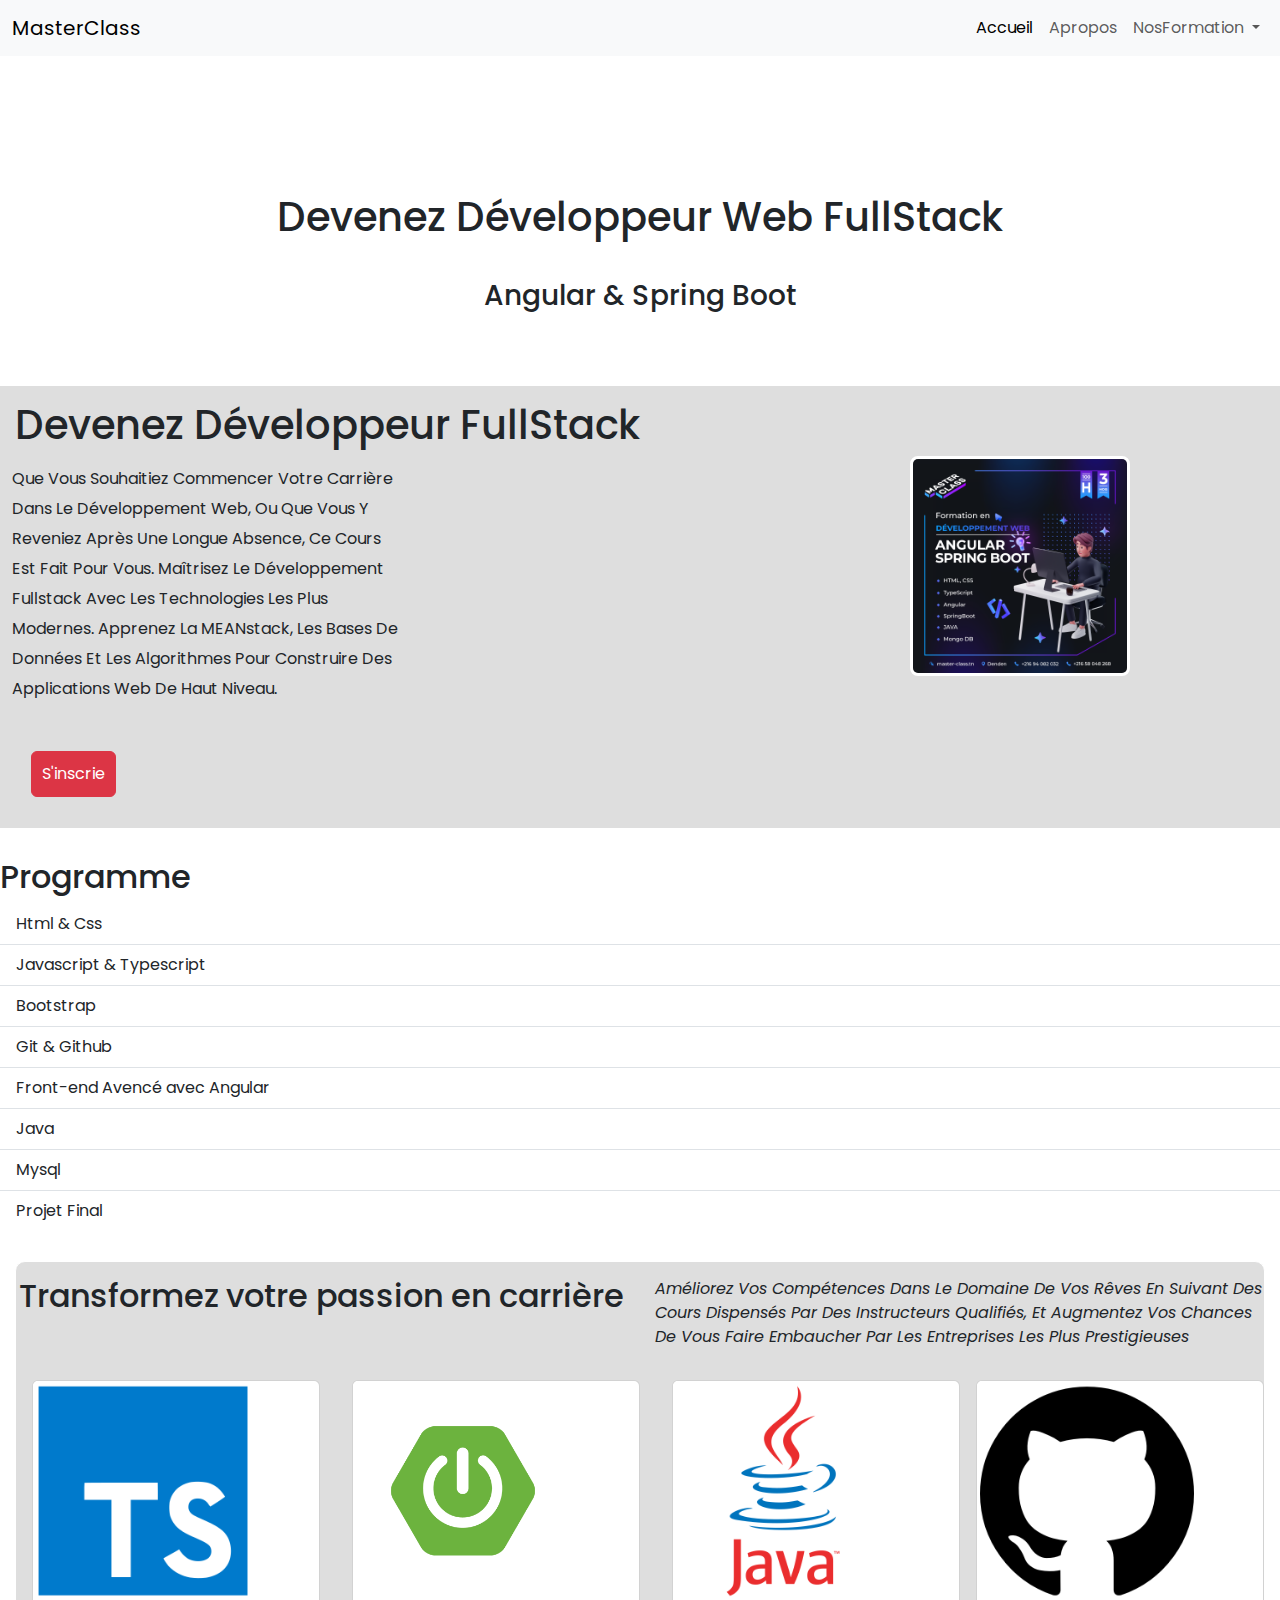
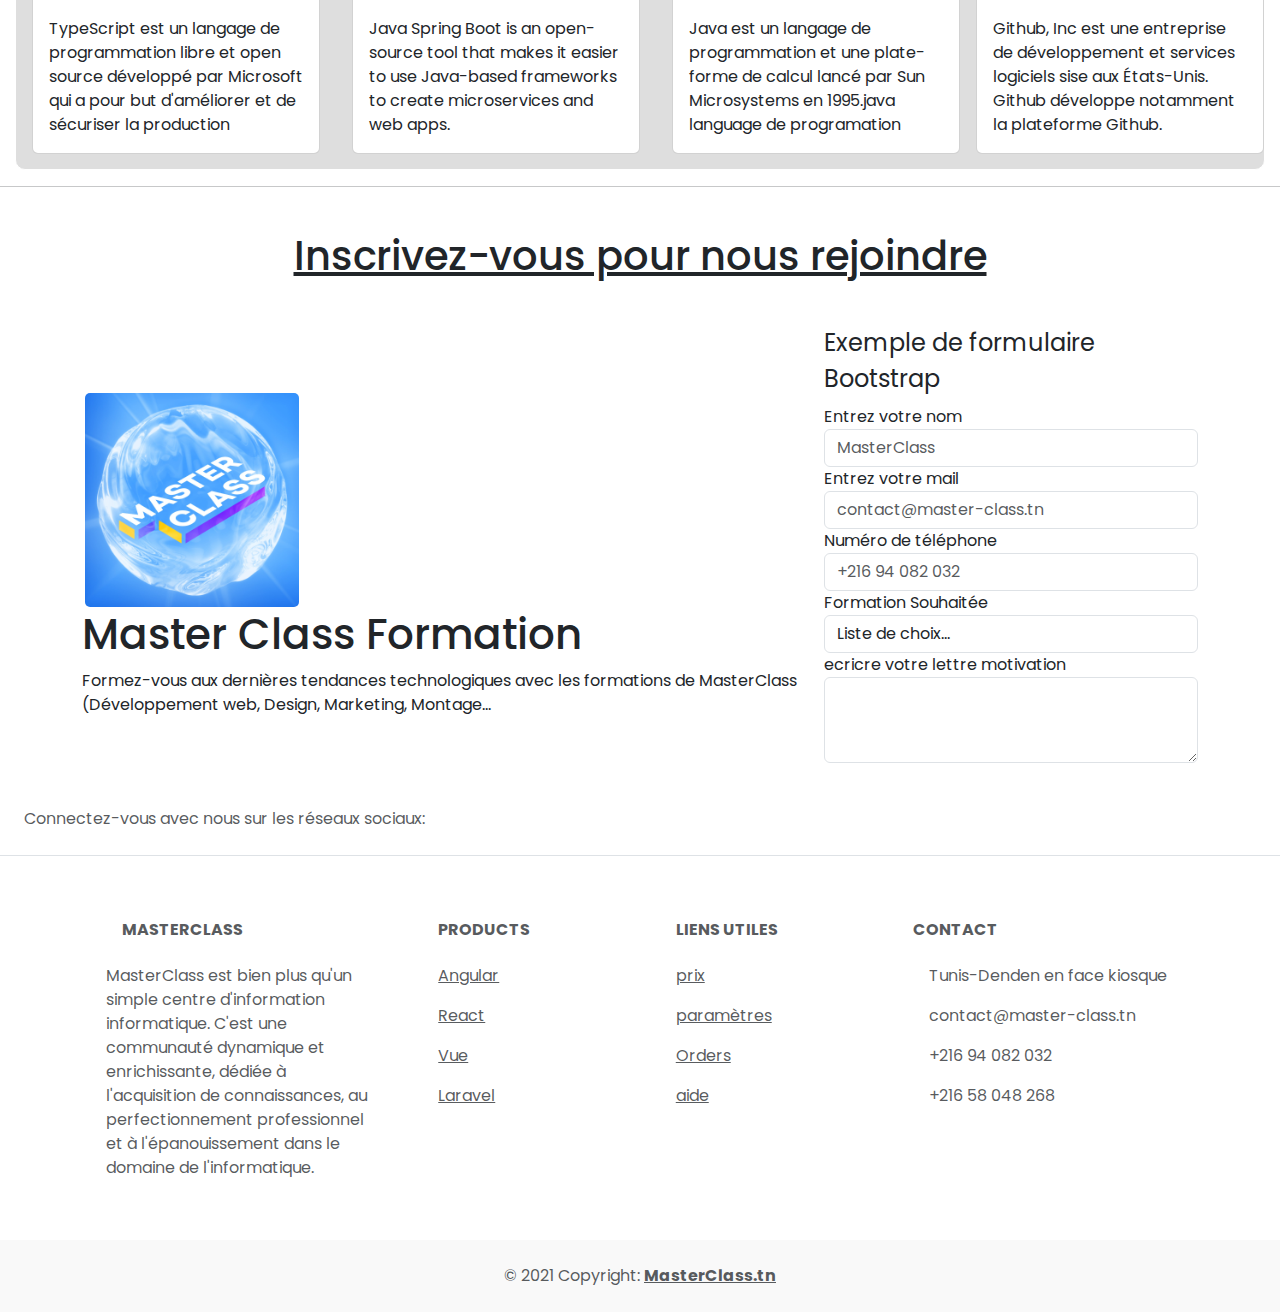
<file: autres/pages/Angular&SpringBoot.html>
<!DOCTYPE html>
<html lang="en">

<head>
    <meta charset="UTF-8">
    <meta name="viewport" content="width=device-width, initial-scale=1.0">
    <title>Angular&SpringBoot</title>
    <link rel="stylesheet" href="/css/bootstrap.min.css">
    <link rel="stylesheet" href="/css/style.css">
    <link rel="icon" href="/autres/images/masterClassLogo.jpg">
    <script src="/js/bootstrap.bundle.min.js"></script>
</head>

<body>
    <nav class="navbar navbar-expand-lg bg-body-tertiary">
        <div class="container-fluid">
            <a class="navbar-brand" href="#">MasterClass</a>
            <button class="navbar-toggler" type="button" data-bs-toggle="collapse" data-bs-target="#navbarNavDropdown"
                aria-controls="navbarNavDropdown" aria-expanded="false" aria-label="Toggle navigation">
                <span class="navbar-toggler-icon"></span>
            </button>
            <div class="collapse navbar-collapse" id="navbarNavDropdown">
                <ul class="navbar-nav ms-auto mb-2 mb-lg-0">
                    <li class="nav-item">
                        <a class="nav-link active" aria-current="page" href="/index.html">Accueil</a>
                    </li>
                    <li class="nav-item">
                        <a class="nav-link" href="/autres/pages/Apropos.html">Apropos</a>
                    </li>
                    <li class="nav-item dropdown">
                        <a class="nav-link dropdown-toggle" href="#" role="button" data-bs-toggle="dropdown"
                            aria-expanded="false">
                            NosFormation
                        </a>
                        <ul class="dropdown-menu">
                            <li><a class="dropdown-item" href="/autres/pages/Angular&SpringBoot.html">Développement
                                    web</a></li>
                            <li><a class="dropdown-item" href="/autres/pages/DesignGraphique.html">Design Graphiques</a></li>
                            <li><a class="dropdown-item" href="#">Montage vidéo</a></li>
                            <li><a class="dropdown-item" href="#">Photographie</a></li>
                        </ul>
                    </li>
                    <!-- <li class="nav-item">
                        <a class="nav-link" href="#contact">Contact</a>
                    </li> -->

                </ul>
            </div>
        </div>
    </nav>
    <div class="wrap">
        <div class="contain">
            <h1 class="titre1">
                Devenez Développeur Web FullStack
            </h1>
            <h3 class="titre2">
                Angular & Spring Boot
            </h3>
        </div>
    </div>
    <div class="wrap2">
        <div class="container11">
            <div id="titreAN">
                <h3>
                    Devenez Développeur FullStack
                </h3>
            </div>
            <div id="description">
                <p>
                    Que vous souhaitiez commencer votre carrière dans le développement web, ou que vous y reveniez après
                    une longue absence, ce cours est fait pour vous. Maîtrisez le développement Fullstack avec les
                    technologies les plus modernes. Apprenez la MEANstack, les bases de données et les algorithmes pour
                    construire des applications web de haut niveau.
                </p>

            </div>
            <div class="imgang">
                <img src="/autres/images/angular&spring.png" alt="">
            </div>
            <div class="btn">
                <button type="button" class="btn btn-danger">S'inscrie</button>
            </div>

        </div>
    </div>
    <div class="liste" style="margin-bottom: 30px;">
        <ul class="list-group list-group-flush">
            <h2>Programme</h2>
            <li class="list-group-item">Html & Css</li>
            <li class="list-group-item">Javascript & Typescript</li>
            <li class="list-group-item">Bootstrap</li>
            <li class="list-group-item">Git & Github</li>
            <li class="list-group-item">Front-end Avencé avec Angular</li>
            <li class="list-group-item">Java</li>
            <li class="list-group-item">Mysql</li>
            <li class="list-group-item">Projet Final</li>
        </ul>
    </div>
    <div class="wrapper-div">
        <div class="row">
            <div id="col1" class="col">
                <h2>
                    Transformez votre passion en carrière
                </h2>
            </div>
            <div id="col2" class="col" style="width: 180px;">
                <p>
                    Améliorez vos compétences dans le domaine de vos rêves en suivant des cours dispensés par des
                    instructeurs qualifiés, et augmentez vos chances de vous faire embaucher par les entreprises les
                    plus prestigieuses

                </p>
            </div>

        </div>
        <div class="wrapper-boxes">
            <div class="bx1">
                <div class="card" style="width: 18rem;">
                    <img src="/autres/images/typescript_original_logo_icon_146317.png" class="card-img-top" alt="...">
                    <div class="card-body">
                        <p class="card-text">TypeScript est un langage de programmation libre et open source développé
                            par Microsoft qui a pour but d'améliorer et de sécuriser la production </p>
                    </div>
                </div>
            </div>
            <div class="bx2">
                <div class="card" style="width: 18rem;">
                    <img src="/autres/images/springboot.png" class="card-img-top" alt="...">
                    <div class="card-body">
                        <p class="card-text">Java Spring Boot is an open-source tool that makes it easier to use
                            Java-based frameworks to create microservices and web apps.</p>
                    </div>
                </div>
            </div>
            <div class="bx3">
                <div class="card" style="width: 18rem;">
                    <img src="/autres/images/java_original_wordmark_logo_icon_146459.png" class="card-img-top"
                        alt="...">
                    <div class="card-body">
                        <p class="card-text">Java est un langage de programmation et une plate-forme de calcul lancé par
                            Sun Microsystems en 1995.java language de programation</p>
                    </div>
                </div>
            </div>
            <div class="bx4">
                <div class="card" style="width: 18rem;">
                    <img src="/autres/images/github-logo_icon-icons.com_73546.png" class="card-img-top" alt="...">
                    <div class="card-body">
                        <p class="card-text">Github, Inc est une entreprise de développement et services logiciels sise
                            aux États-Unis. Github développe notamment la plateforme Github.</p>
                    </div>
                </div>
            </div>

        </div>
        <!-- <div class="wrapper1-boxes">
            <div class="bx1">
                <div class="card" style="width: 18rem;">
                    <img  src="/autres/images/file_type_angular_icon_130754.png" class="card-img-top" alt="...">
                    <div class="card-body">
                        <p class="card-text">Some quick example text to build on the card title and make up the bulk of
                            the card's content.</p>
                    </div>
                </div>
            </div>
            <div class="bx1">
                <div class="card" style="width: 18rem;">
                    <img  src="/autres/images/file_type_html_icon_130541.png" class="card-img-top" alt="...">
                    <div class="card-body">
                        <p class="card-text">Some quick example text to build on the card title and make up the bulk of
                            the card's content.</p>
                    </div>
                </div>
            </div>
            <div class="bx1">
                <div class="card" style="width: 18rem;">
                    <img  src="/autres/images/file_type_css_icon_130661.png" class="card-img-top" alt="...">
                    <div class="card-body">
                        <p class="card-text">Some quick example text to build on the card title and make up the bulk of
                            the card's content.</p>
                    </div>
                </div>
            </div>
            <div class="bx1">
                <div class="card" style="width: 18rem;">
                    <img  src="/autres/images/bootstrap_plain_logo_icon_146619.png" class="card-img-top" alt="...">
                    <div class="card-body">
                        <p class="card-text">Some quick example text to build on the card title and make up the bulk of
                            the card's content.</p>
                    </div>
                </div>
            </div>
        </div> -->
    </div>
    <hr><br>
    <div class="inscri">
        <h2>
            Inscrivez-vous pour nous rejoindre
        </h2>
    </div>
    <div class="container" id="inscription">
        
        <div class="wrapper">
            <img src="/autres/images/masterClassLogo.jpg" alt="">
            <div class="text-box">
              <h2>Master Class Formation</h2>
              <p>Formez-vous aux dernières tendances technologiques avec les formations de MasterClass (Développement web,
                Design, Marketing, Montage...</p>
            </div>
          </div>
        <form>
          <fieldset>
            <legend>Exemple de formulaire Bootstrap</legend>
            
            <div class="form-group">
              <label for="nom">Entrez votre nom</label>
              <input type="text" class="form-control" id="nom" placeholder="MasterClass">
            </div>
            
            <div class="form-group">
              <label for="email">Entrez votre mail</label>
              <input type="email" class="form-control" id="email" placeholder="contact@master-class.tn">
            </div>
            <div class="form-group">
              <label for="email">Numéro de téléphone</label>
              <input type="tel" class="form-control" id="email" placeholder="+216 94 082 032">
            </div>
            
            
            <div class="form-group">
              <label for="selection">Formation Souhaitée</label>
              <select id="selection" class="form-control">
                <option value="">Liste de choix...</option>
                <optgroup label="Développement Web">
                  <option value="">Botcam Angular & springBoot</option>
                  <option value="">Développement Web FullStackJs-ReactJs</option>
                  <option value="">Développement Mobile</option>

                </optgroup>
                <optgroup label="Design">
                  <option value="">Design Graphique</option>
                  <option value="">3D Design Animation</option>
                  <option value="">Photographie</option>
                </optgroup>
                <optgroup label="Marketing">
                    <option value="" >
                        Marketing Digital
                    </option>
                </optgroup>
              </select>
            </div>
            <div class="Description">
              <label for="bio">ecricre votre lettre motivation</label>
              <textarea class="form-control" id="bio" rows="3"></textarea>
            </div>
          </fieldset>
        </form>
    </div>

</body>
<!-- Footer -->

<footer class="text-center text-lg-start bg-white text-muted">
    <!-- Section: Social media -->
    <section class="d-flex justify-content-center justify-content-lg-between p-4 border-bottom">
      <!-- Left -->
      <div class="me-5 d-none d-lg-block">
        <span>Connectez-vous avec nous sur les réseaux sociaux:</span>
      </div>
      <!-- Left -->
  
      <!-- Right -->
      <div>
        <a href="" class="me-4 link-secondary">
          <i class="fab fa-facebook-f"></i>
        </a>
        <a href="" class="me-4 link-secondary">
          <i class="fab fa-twitter"></i>
        </a>
        <a href="" class="me-4 link-secondary">
          <i class="fab fa-google"></i>
        </a>
        <a href="" class="me-4 link-secondary">
          <i class="fab fa-instagram"></i>
        </a>
        <a href="" class="me-4 link-secondary">
          <i class="fab fa-linkedin"></i>
        </a>
        <a href="" class="me-4 link-secondary">
          <i class="fab fa-github"></i>
        </a>
      </div>
      <!-- Right -->
    </section>
    <!-- Section: Social media -->
  
    <!-- Section: Links  -->
    <section class="">
      <div class="container text-center text-md-start mt-5">
        <!-- Grid row -->
        <div class="row mt-3">
          <!-- Grid column -->
          <div class="col-md-3 col-lg-4 col-xl-3 mx-auto mb-4">
            <!-- Content -->
            <h6 class="text-uppercase fw-bold mb-4">
              <i class="fas fa-gem me-3 text-secondary"></i>MasterClass
            </h6>
            <p>
              MasterClass est bien plus qu'un simple centre d'information informatique. C'est une communauté dynamique et
              enrichissante, dédiée à l'acquisition de connaissances, au perfectionnement professionnel et à
              l'épanouissement dans le domaine de l'informatique.
            </p>
          </div>
          <!-- Grid column -->
  
          <!-- Grid column -->
          <div class="col-md-2 col-lg-2 col-xl-2 mx-auto mb-4">
            <!-- Links -->
            <h6 class="text-uppercase fw-bold mb-4">
              Products
            </h6>
            <p>
              <a href="#!" class="text-reset">Angular</a>
            </p>
            <p>
              <a href="#!" class="text-reset">React</a>
            </p>
            <p>
              <a href="#!" class="text-reset">Vue</a>
            </p>
            <p>
              <a href="#!" class="text-reset">Laravel</a>
            </p>
          </div>
          <!-- Grid column -->
  
          <!-- Grid column -->
          <div class="col-md-3 col-lg-2 col-xl-2 mx-auto mb-4">
            <!-- Links -->
            <h6 class="text-uppercase fw-bold mb-4">
              liens utiles
            </h6>
            <p>
              <a href="#!" class="text-reset">prix</a>
            </p>
            <p>
              <a href="#!" class="text-reset">paramètres</a>
            </p>
            <p>
              <a href="#!" class="text-reset">Orders</a>
            </p>
            <p>
              <a href="#!" class="text-reset">aide</a>
            </p>
          </div>
          <!-- Grid column -->
  
          <!-- Grid column -->
          <div class="col-md-4 col-lg-3 col-xl-3 mx-auto mb-md-0 mb-4">
            <!-- Links -->
            <h6 class="text-uppercase fw-bold mb-4">Contact</h6>
            <p><i class="fas fa-home me-3 text-secondary"></i> Tunis-Denden en face kiosque</p>
            <p>
              <i class="fas fa-envelope me-3 text-secondary"></i>
              contact@master-class.tn
            </p>
            <p><i class="fas fa-phone me-3 text-secondary"></i> +216 94 082 032</p>
            <p><i class="fas fa-print me-3 text-secondary"></i> +216 58 048 268</p>
          </div>
          <!-- Grid column -->
        </div>
        <!-- Grid row -->
      </div>
    </section>
    <!-- Section: Links  -->
  
    <!-- Copyright -->
    <div class="text-center p-4" style="background-color: rgba(0, 0, 0, 0.025);">
      © 2021 Copyright:
      <a class="text-reset fw-bold" href="https://master-class.tn/">MasterClass.tn</a>
    </div>
    <!-- Copyright -->
  </footer>
  <!-- Footer -->

</html>
</file>
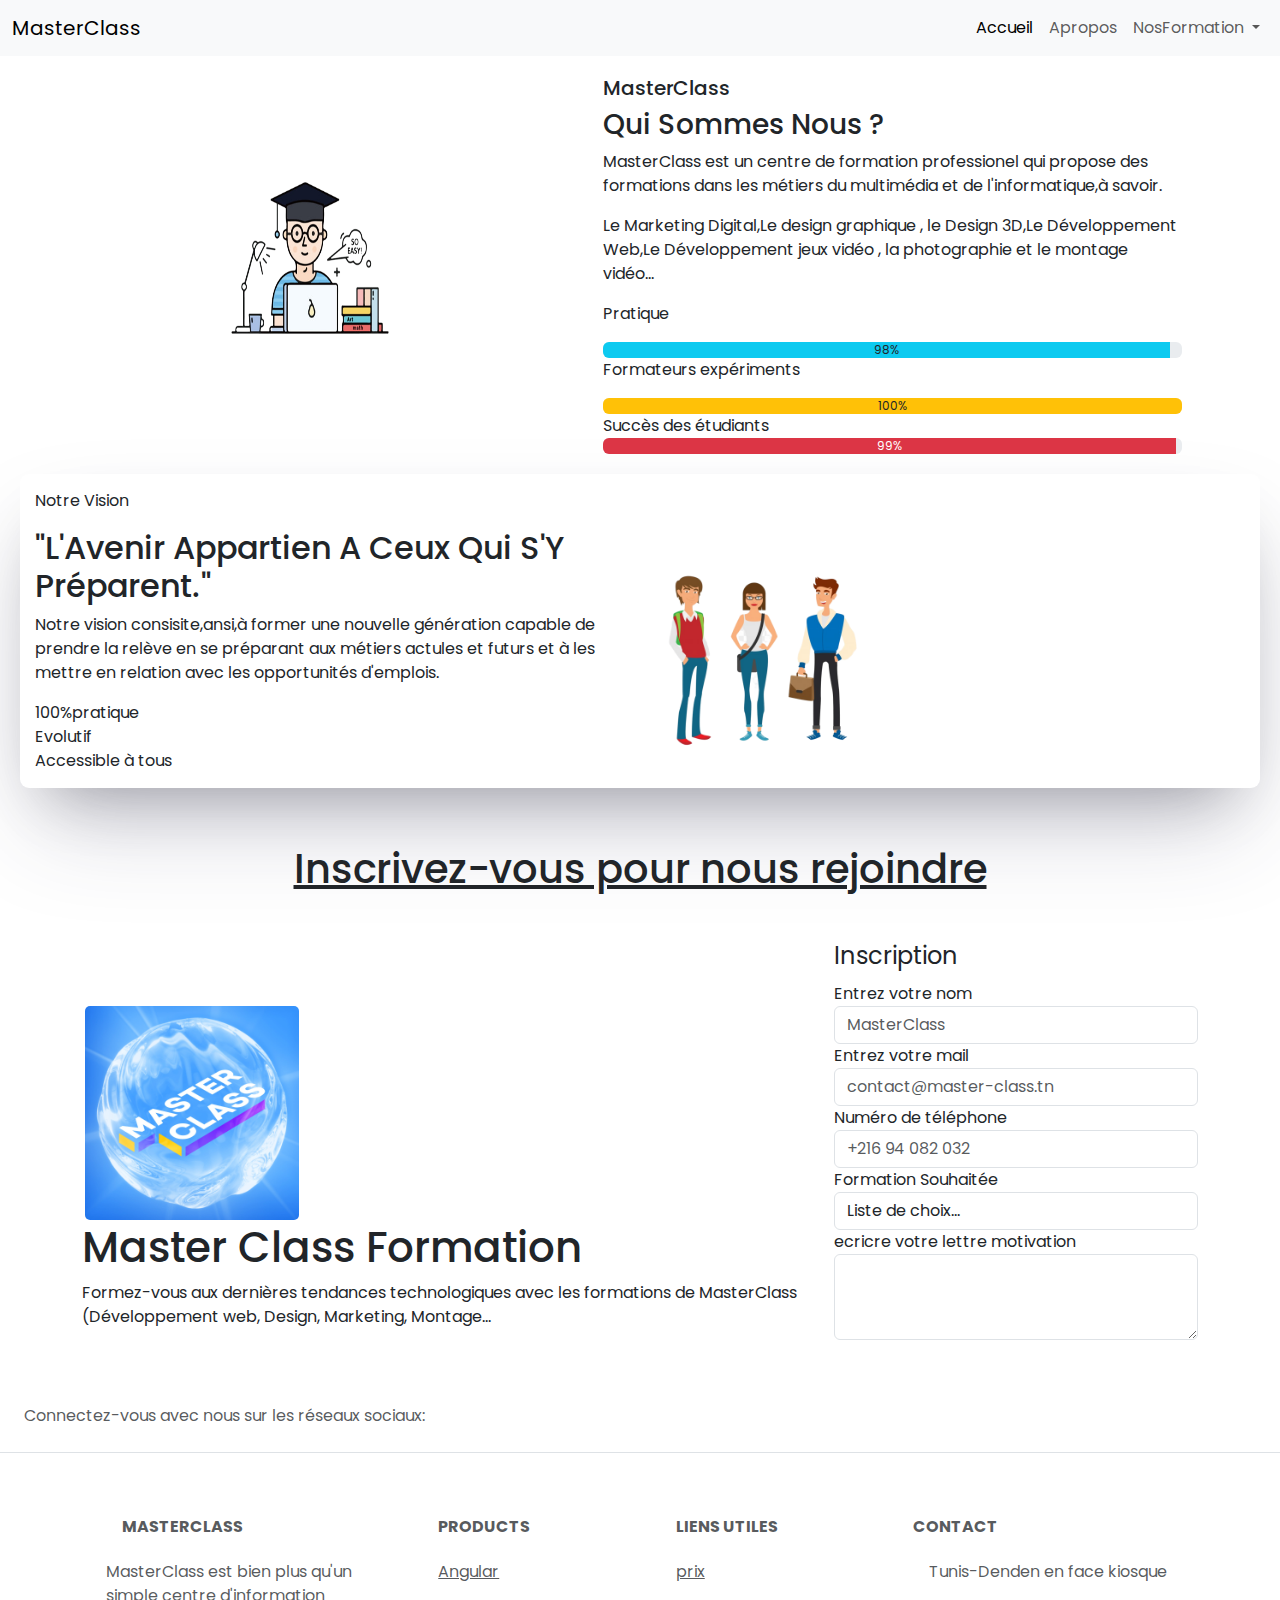
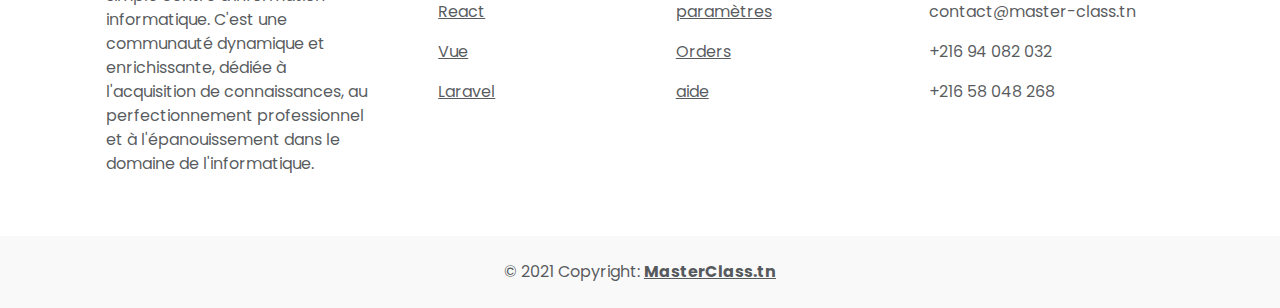
<file: autres/pages/Apropos.html>
<!DOCTYPE html>
<html lang="en">

<head>
    <meta charset="UTF-8">
    <meta name="viewport" content="width=device-width, initial-scale=1.0">
    <title>A propos</title>
    <link rel="stylesheet" href="/css/bootstrap.min.css">
    <link rel="stylesheet" href="/css/style.css">
    <link rel="icon" href="/autres/images/masterClassLogo.jpg">
    <script src="/js/bootstrap.bundle.min.js"></script>
    <link rel="stylesheet" href="https://cdnjs.cloudflare.com/ajax/libs/font-awesome/6.4.0/css/all.min.css" integrity="sha512-iecdLmaskl7CVkqkXNQ/ZH/XLlvWZOJyj7Yy7tcenmpD1ypASozpmT/E0iPtmFIB46ZmdtAc9eNBvH0H/ZpiBw==" crossorigin="anonymous" referrerpolicy="no-referrer" />
</head>
<body>
    <nav class="navbar navbar-expand-lg bg-body-tertiary">
        <div class="container-fluid">
            <a class="navbar-brand" href="#">MasterClass</a>
            <button class="navbar-toggler" type="button" data-bs-toggle="collapse" data-bs-target="#navbarNavDropdown"
                aria-controls="navbarNavDropdown" aria-expanded="false" aria-label="Toggle navigation">
                <span class="navbar-toggler-icon"></span>
            </button>
            <div class="collapse navbar-collapse" id="navbarNavDropdown">
                <ul class="navbar-nav ms-auto mb-2 mb-lg-0">
                    <li class="nav-item">
                        <a class="nav-link active" aria-current="page" href="/index.html">Accueil</a>
                    </li>
                    <li class="nav-item">
                        <a class="nav-link" href="#">Apropos</a>
                    </li>
                    <li class="nav-item dropdown">
                        <a class="nav-link dropdown-toggle" href="#" role="button" data-bs-toggle="dropdown"
                            aria-expanded="false">
                            NosFormation
                        </a>
                        <ul class="dropdown-menu">
                            <li><a class="dropdown-item" href="/autres/pages/Angular&SpringBoot.html">Développement
                                    web</a></li>
                            <li><a class="dropdown-item" href="/autres/pages/DesignGraphique.html">Design Graphiques</a></li>
                            <li><a class="dropdown-item" href="/autres/pages/MontageVideo.html">Montage vidéo</a></li>
                           
                        </ul>
                    </li>
                    <!-- <li class="nav-item">
                        <a class="nav-link" href="#contact">Contact</a>
                    </li> -->

                </ul>
            </div>
        </div>
    </nav>
    <div class="wraper-apropos">
        <div class="row">
            <div id="coool1" class="col">
                <img src="/autres/images/stu.png" alt="studient images">
            </div>
            <div id="coool2" class="col">
                <h5>
                    MasterClass
                </h5>
                <h3>
                    Qui Sommes Nous ?
                </h3>
                <p>
                    MasterClass est un centre de formation professionel qui propose des formations dans les métiers du multimédia et de l'informatique,à savoir.
                    <p>
                        Le Marketing Digital,Le design graphique , le Design 3D,Le Développement Web,Le Développement jeux vidéo , la photographie et le montage vidéo...
                    </p>
                </p>
                <div class="prog">
                    <p>
                        Pratique
                    </p>
                    <div class="progress" role="progressbar" aria-label="Info example" aria-valuenow="50" aria-valuemin="0" aria-valuemax="100">
                        <div class="progress-bar bg-info text-dark" style="width: 98%">98%</div>
                      </div>
                      <p>Formateurs expériments </p>
                      <div class="progress" role="progressbar" aria-label="Warning example" aria-valuenow="75" aria-valuemin="0" aria-valuemax="100">
                        <div class="progress-bar bg-warning text-dark" style="width: 100%">100%</div>
                      </div>
                      Succès des étudiants
                      <div class="progress" role="progressbar" aria-label="Danger example" aria-valuenow="100" aria-valuemin="0" aria-valuemax="100">
                        <div class="progress-bar bg-danger" style="width: 99%">99%</div>
                      </div>
                </div>
                
            </div>

        </div>
    </div>
    <div class="wrapper-avenir">
        <div class="row">
            <div class="col">
                <p>
                    Notre Vision
                </p>
                <h2>
                    "L'Avenir Appartien A Ceux Qui S'Y Préparent."
                </h2>
                <p>
                    Notre vision consisite,ansi,à former une nouvelle génération capable de prendre la relève en se préparant aux métiers actules et futurs et à les mettre en relation avec les opportunités d'emplois.
                </p>
                <i class="fa-solid fa-check" style="color: #0a64ff;"></i> 100%pratique <br>
                <i class="fa-solid fa-check" style="color: #0a64ff;"></i>Evolutif <br>
                <i class="fa-solid fa-check" style="color: #0a64ff;"></i> Accessible à tous
            </div>
            <div class="col">
                <img src="/autres/images/student-university-estudante-college-instituto-universitxe1rio-png-favpng-AT2TQrf9DSw7A9RXVtMe8H02T-removebg-preview.png" alt="">
            </div>
        </div>
    </div>
    <div class="inscri">
        <h2>
            Inscrivez-vous pour nous rejoindre
        </h2>
    </div>
    <div class="container" id="inscription">

        <div class="wrapper">
            <img src="/autres/images/masterClassLogo.jpg" alt="">
            <div class="text-box">
                <h2>Master Class Formation</h2>
                <p>Formez-vous aux dernières tendances technologiques avec les formations de MasterClass (Développement
                    web,
                    Design, Marketing, Montage...</p>
            </div>
        </div>
       
        <form>
            <fieldset>
                <legend>Inscription</legend>

                <div class="form-group">
                    <label for="nom">Entrez votre nom</label>
                    <input type="text" class="form-control" id="nom" placeholder="MasterClass">
                </div>

                <div class="form-group">
                    <label for="email">Entrez votre mail</label>
                    <input type="email" class="form-control" id="email" placeholder="contact@master-class.tn">
                </div>
                <div class="form-group">
                    <label for="email">Numéro de téléphone</label>
                    <input type="tel" class="form-control" id="email" placeholder="+216 94 082 032">
                </div>


                <div class="form-group">
                    <label for="selection">Formation Souhaitée</label>
                    <select id="selection" class="form-control">
                        <option value="">Liste de choix...</option>
                        <optgroup label="Développement Web">
                            <option value="">Botcam Angular & springBoot</option>
                            <option value="">Développement Web FullStackJs-ReactJs</option>
                            <option value="">Développement Mobile</option>

                        </optgroup>
                        <optgroup label="Design">
                            <option value="">Design Graphique</option>
                            <option value="">3D Design Animation</option>
                            <option value="">Photographie</option>
                        </optgroup>
                        <optgroup label="Marketing">
                            <option value="">
                                Marketing Digital
                            </option>
                        </optgroup>
                    </select>
                </div>
                <div class="Description">
                    <label for="bio">ecricre votre lettre motivation</label>
                    <textarea class="form-control" id="bio" rows="3"></textarea>
                </div>
            </fieldset>
        </form>
    </div>

      <!-- footer -->
    <footer class="text-center text-lg-start bg-white text-muted">
        <!-- Section: Social media -->
        <section class="d-flex justify-content-center justify-content-lg-between p-4 border-bottom">
          <!-- Left -->
          <div class="me-5 d-none d-lg-block">
            <span>Connectez-vous avec nous sur les réseaux sociaux:</span>
          </div>
          <!-- Left -->
      
          <!-- Right -->
          <div>
            <a href="" class="me-4 link-secondary">
              <i class="fab fa-facebook-f"></i>
            </a>
            <a href="" class="me-4 link-secondary">
              <i class="fab fa-twitter"></i>
            </a>
            <a href="" class="me-4 link-secondary">
              <i class="fab fa-google"></i>
            </a>
            <a href="" class="me-4 link-secondary">
              <i class="fab fa-instagram"></i>
            </a>
            <a href="" class="me-4 link-secondary">
              <i class="fab fa-linkedin"></i>
            </a>
            <a href="" class="me-4 link-secondary">
              <i class="fab fa-github"></i>
            </a>
          </div>
          <!-- Right -->
        </section>
        <!-- Section: Social media -->
      
        <!-- Section: Links  -->
        <section class="">
          <div class="container text-center text-md-start mt-5">
            <!-- Grid row -->
            <div class="row mt-3">
              <!-- Grid column -->
              <div class="col-md-3 col-lg-4 col-xl-3 mx-auto mb-4">
                <!-- Content -->
                <h6 class="text-uppercase fw-bold mb-4">
                  <i class="fas fa-gem me-3 text-secondary"></i>MasterClass
                </h6>
                <p>
                  MasterClass est bien plus qu'un simple centre d'information informatique. C'est une communauté dynamique et
                  enrichissante, dédiée à l'acquisition de connaissances, au perfectionnement professionnel et à
                  l'épanouissement dans le domaine de l'informatique.
                </p>
              </div>
              <!-- Grid column -->
      
              <!-- Grid column -->
              <div class="col-md-2 col-lg-2 col-xl-2 mx-auto mb-4">
                <!-- Links -->
                <h6 class="text-uppercase fw-bold mb-4">
                  Products
                </h6>
                <p>
                  <a href="#!" class="text-reset">Angular</a>
                </p>
                <p>
                  <a href="#!" class="text-reset">React</a>
                </p>
                <p>
                  <a href="#!" class="text-reset">Vue</a>
                </p>
                <p>
                  <a href="#!" class="text-reset">Laravel</a>
                </p>
              </div>
              <!-- Grid column -->
      
              <!-- Grid column -->
              <div class="col-md-3 col-lg-2 col-xl-2 mx-auto mb-4">
                <!-- Links -->
                <h6 class="text-uppercase fw-bold mb-4">
                  liens utiles
                </h6>
                <p>
                  <a href="#!" class="text-reset">prix</a>
                </p>
                <p>
                  <a href="#!" class="text-reset">paramètres</a>
                </p>
                <p>
                  <a href="#!" class="text-reset">Orders</a>
                </p>
                <p>
                  <a href="#!" class="text-reset">aide</a>
                </p>
              </div>
              <!-- Grid column -->
      
              <!-- Grid column -->
              <div class="col-md-4 col-lg-3 col-xl-3 mx-auto mb-md-0 mb-4">
                <!-- Links -->
                <h6 class="text-uppercase fw-bold mb-4">Contact</h6>
                <p><i class="fas fa-home me-3 text-secondary"></i> Tunis-Denden en face kiosque</p>
                <p>
                  <i class="fas fa-envelope me-3 text-secondary"></i>
                  contact@master-class.tn
                </p>
                <p><i class="fas fa-phone me-3 text-secondary"></i> +216 94 082 032</p>
                <p><i class="fas fa-print me-3 text-secondary"></i> +216 58 048 268</p>
              </div>
              <!-- Grid column -->
            </div>
            <!-- Grid row -->
          </div>
        </section>
        <!-- Section: Links  -->
      
        <!-- Copyright -->
        <div class="text-center p-4" style="background-color: rgba(0, 0, 0, 0.025);">
          © 2021 Copyright:
          <a class="text-reset fw-bold" href="https://master-class.tn/">MasterClass.tn</a>
        </div>
        <!-- Copyright -->
    </footer>
    <!-- footer -->
</body>
</html>
</file>
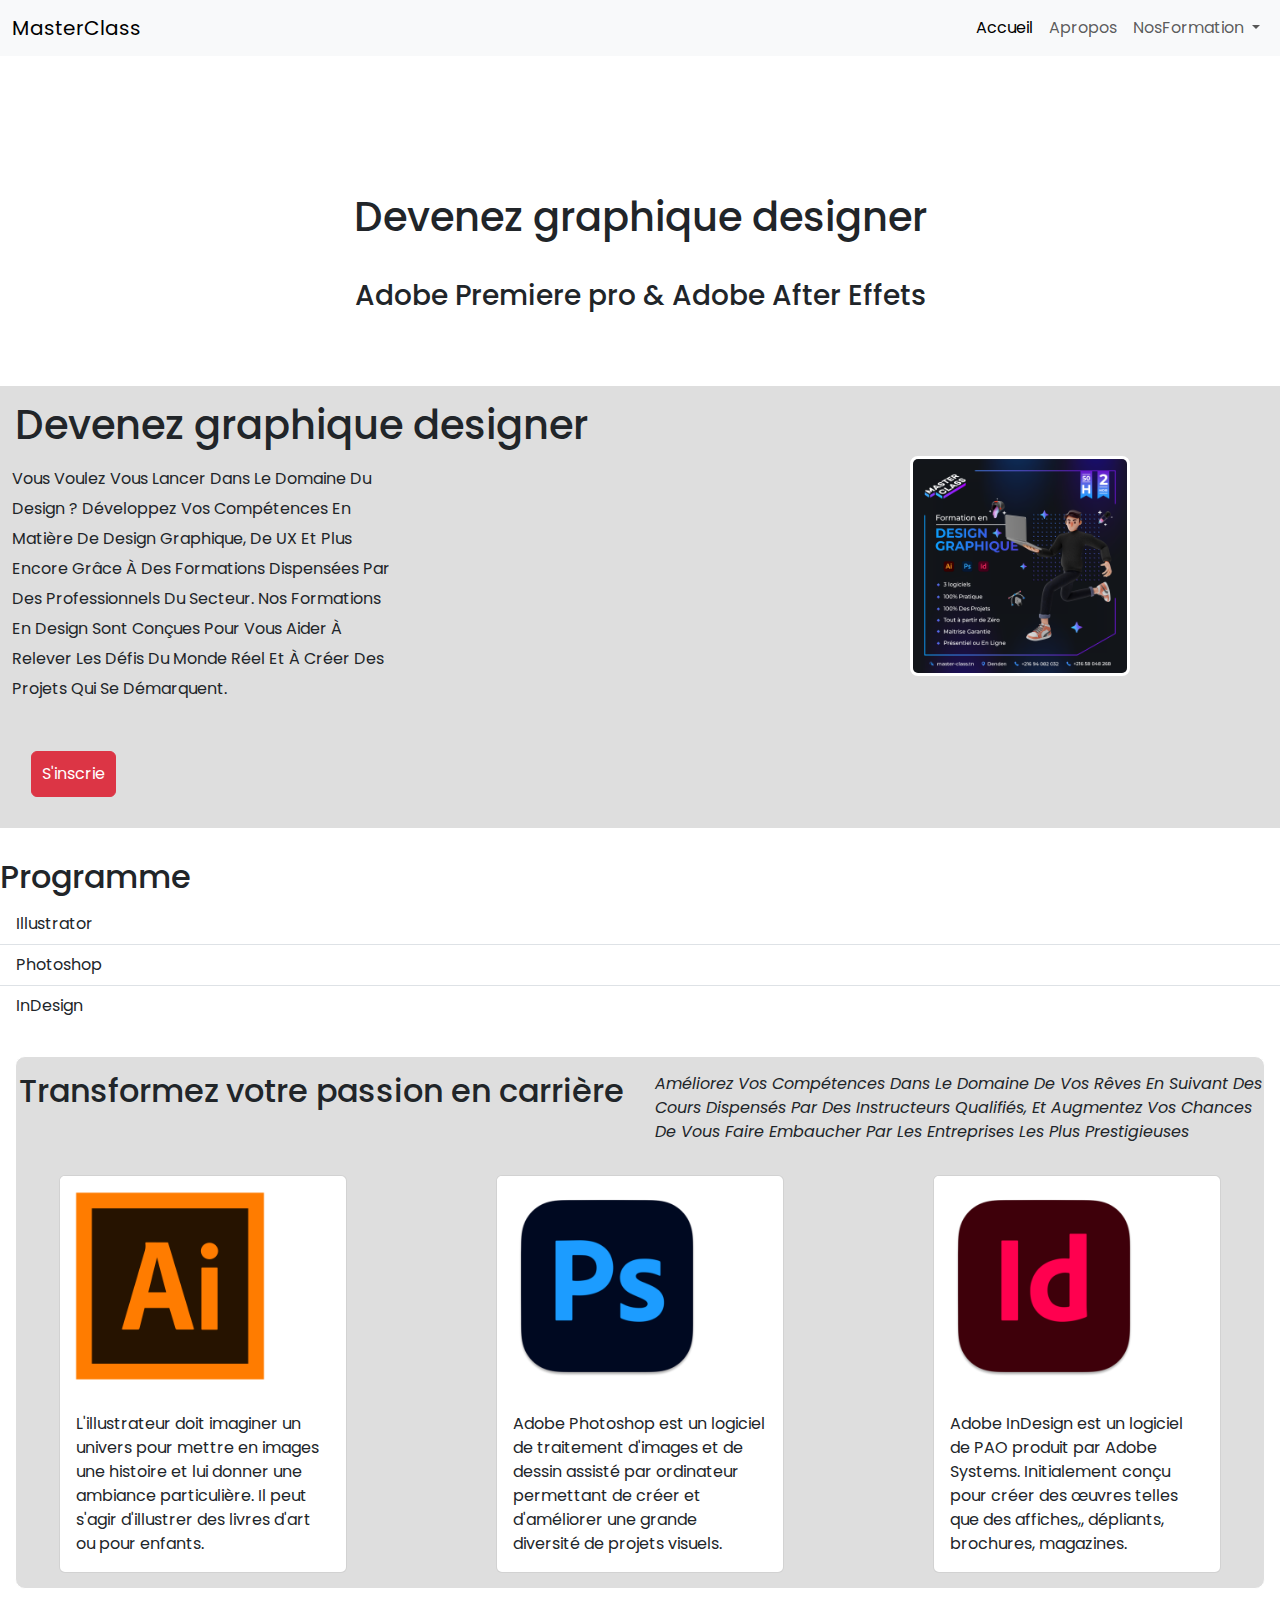
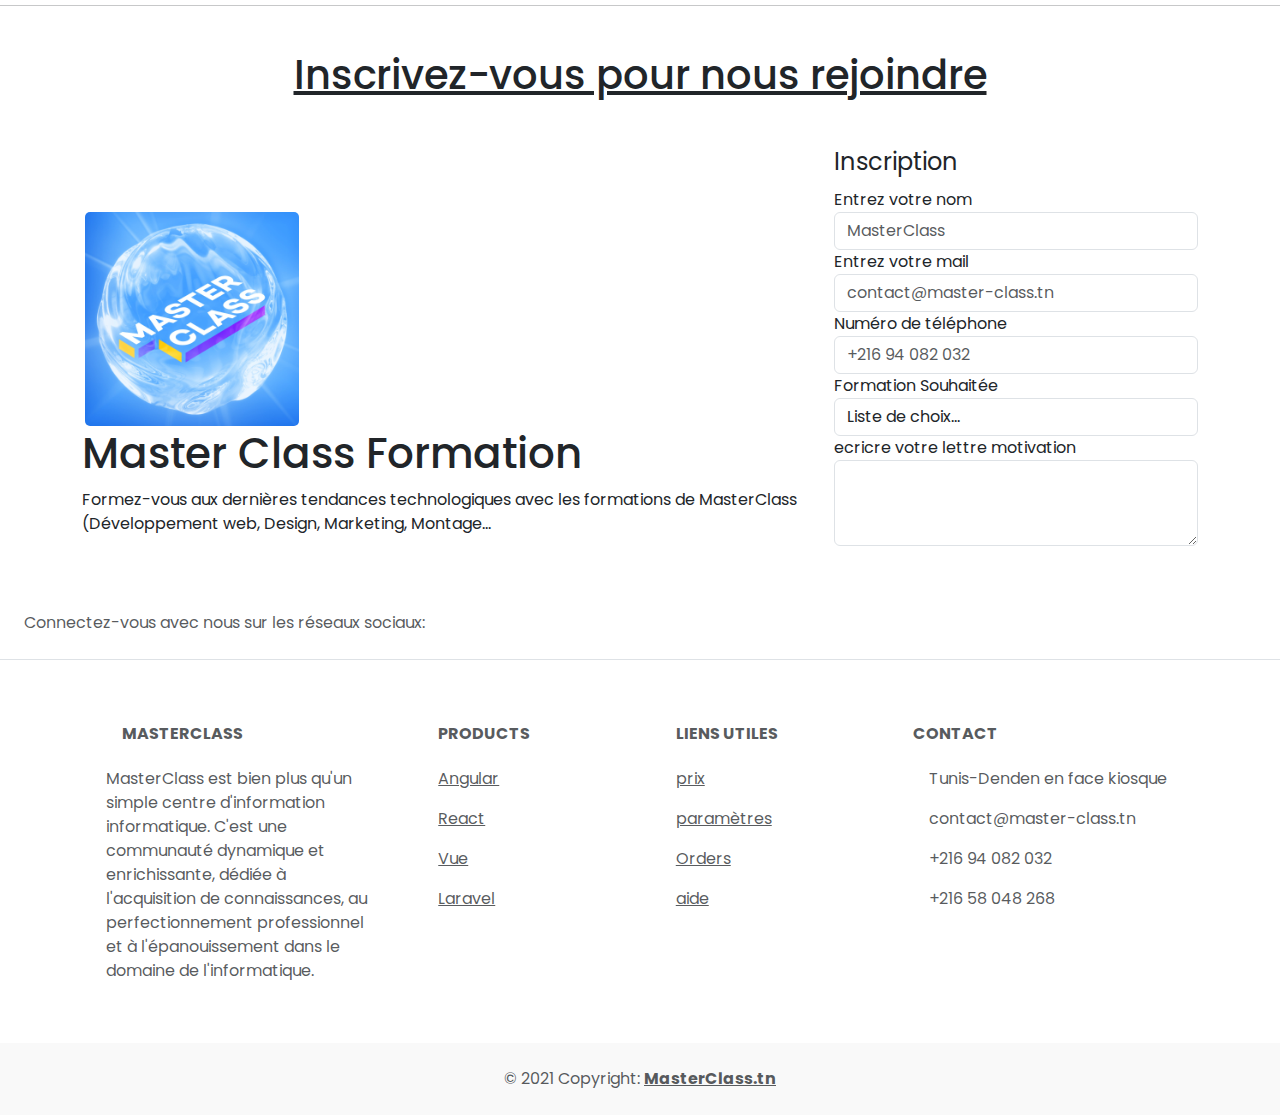
<file: autres/pages/DesignGraphique.html>
<!DOCTYPE html>
<html lang="en">

<head>
    <meta charset="UTF-8">
    <meta name="viewport" content="width=device-width, initial-scale=1.0">
    <title>Design Graphiques</title>
    <link rel="stylesheet" href="/css/bootstrap.min.css">
    <link rel="stylesheet" href="/css/style.css">
    <link rel="icon" href="/autres/images/masterClassLogo.jpg">
    <script src="/js/bootstrap.bundle.min.js"></script>
</head>

<body>
    <nav class="navbar navbar-expand-lg bg-body-tertiary">
        <div class="container-fluid">
            <a class="navbar-brand" href="#">MasterClass</a>
            <button class="navbar-toggler" type="button" data-bs-toggle="collapse" data-bs-target="#navbarNavDropdown"
                aria-controls="navbarNavDropdown" aria-expanded="false" aria-label="Toggle navigation">
                <span class="navbar-toggler-icon"></span>
            </button>
            <div class="collapse navbar-collapse" id="navbarNavDropdown">
                <ul class="navbar-nav ms-auto mb-2 mb-lg-0">
                    <li class="nav-item">
                        <a class="nav-link active" aria-current="page" href="/index.html">Accueil</a>
                    </li>
                    <li class="nav-item">
                        <a class="nav-link" href="/autres/pages/Apropos.html">Apropos</a>
                    </li>
                    <li class="nav-item dropdown">
                        <a class="nav-link dropdown-toggle" href="#" role="button" data-bs-toggle="dropdown"
                            aria-expanded="false">
                            NosFormation
                        </a>
                        <ul class="dropdown-menu">
                            <li><a class="dropdown-item" href="/autres/pages/Angular&SpringBoot.html">Développement
                                    web</a></li>
                            <li><a class="dropdown-item" href="/autres/pages/DesignGraphique.html">Design Graphiques</a></li>
                            <li><a class="dropdown-item" href="/autres/pages/MontageVideo.html">Montage vidéo</a></li>
                           
                        </ul>
                    </li>
                    <!-- <li class="nav-item">
                        <a class="nav-link" href="#contact">Contact</a>
                    </li> -->

                </ul>
            </div>
        </div>
    </nav>
    <div class="wrap">
        <div class="contain">
            <h1 class="titre1">
                Devenez  graphique designer
            </h1>
            <h3 class="titre2">
                Adobe Premiere pro & Adobe After Effets
            </h3>
        </div>
    </div>
    <div class="wrap2">
        <div class="container11">
            <div id="titreAN">
                <h3>
                    Devenez  graphique designer
                </h3>
            </div>
            <div id="description">
                <p>
                    Vous voulez vous lancer dans le domaine du design ? Développez vos compétences en matière de design
                    graphique, de UX et plus encore grâce à des formations dispensées par des professionnels du secteur.
                    Nos formations en design sont conçues pour vous aider à relever les défis du monde réel et à créer
                    des projets qui se démarquent.
                </p>

            </div>
            <div class="imgang">
                <img src="/autres/images/DesignGraphiques.png" alt="">
            </div>
            <div class="btn">
                <button type="button" class="btn btn-danger">S'inscrie</button>
            </div>

        </div>
    </div>
    <div class="liste" style="margin-bottom: 30px;">
        <ul class="list-group list-group-flush">
            <h2>Programme</h2>
            <li class="list-group-item">Illustrator</li>
            <li class="list-group-item">Photoshop</li>
            <li class="list-group-item"> InDesign</li>

        </ul>
    </div>
    <div class="wrapper-div">
        <div class="row">
            <div id="col1" class="col">
                <h2>
                    Transformez votre passion en carrière
                </h2>
            </div>
            <div id="col2" class="col" style="width: 180px;">
                <p>
                    Améliorez vos compétences dans le domaine de vos rêves en suivant des cours dispensés par des
                    instructeurs qualifiés, et augmentez vos chances de vous faire embaucher par les entreprises les
                    plus prestigieuses

                </p>
            </div>

        </div>
        <div class="wrapper-boxes">
            <div class="bx1">
                <div class="card" style="width: 18rem;">
                    <img src="/autres/images/1485282143-adobe-illustrator-cc-creative-cloud_78298.png"
                        class="card-img-top" alt="...">
                    <div class="card-body">
                        <p class="card-text">L'illustrateur doit imaginer un univers pour mettre en images une histoire et lui donner une ambiance particulière. Il peut s'agir d'illustrer des livres d'art ou pour enfants.</p>
                    </div>
                </div>
            </div>
            <div class="bx2">
                <div class="card" style="width: 18rem;">
                    <img src="/autres/images/adobe_photoshop_macos_bigsur_icon_190436.png" class="card-img-top"
                        alt="...">
                    <div class="card-body">
                        <p class="card-text">Adobe Photoshop est un logiciel de traitement d'images et de dessin assisté
                            par ordinateur permettant de créer et d'améliorer une grande diversité de projets visuels.
                        </p>
                    </div>
                </div>
            </div>
            <div class="bx3">
                <div class="card" style="width: 18rem;">
                    <img src="/autres/images/adobe_indesign_macos_bigsur_icon_190443.png" class="card-img-top"
                        alt="...">
                    <div class="card-body">
                        <p class="card-text">Adobe InDesign est un logiciel de PAO produit par Adobe Systems.
                            Initialement conçu pour créer des œuvres telles que des affiches,, dépliants, brochures, magazines.</p>
                    </div>
                </div>
            </div>


        </div>
        <!-- <div class="wrapper1-boxes">
            <div class="bx1">
                <div class="card" style="width: 18rem;">
                    <img  src="/autres/images/file_type_angular_icon_130754.png" class="card-img-top" alt="...">
                    <div class="card-body">
                        <p class="card-text">Some quick example text to build on the card title and make up the bulk of
                            the card's content.</p>
                    </div>
                </div>
            </div>
            <div class="bx1">
                <div class="card" style="width: 18rem;">
                    <img  src="/autres/images/file_type_html_icon_130541.png" class="card-img-top" alt="...">
                    <div class="card-body">
                        <p class="card-text">Some quick example text to build on the card title and make up the bulk of
                            the card's content.</p>
                    </div>
                </div>
            </div>
            <div class="bx1">
                <div class="card" style="width: 18rem;">
                    <img  src="/autres/images/file_type_css_icon_130661.png" class="card-img-top" alt="...">
                    <div class="card-body">
                        <p class="card-text">Some quick example text to build on the card title and make up the bulk of
                            the card's content.</p>
                    </div>
                </div>
            </div>
            <div class="bx1">
                <div class="card" style="width: 18rem;">
                    <img  src="/autres/images/bootstrap_plain_logo_icon_146619.png" class="card-img-top" alt="...">
                    <div class="card-body">
                        <p class="card-text">Some quick example text to build on the card title and make up the bulk of
                            the card's content.</p>
                    </div>
                </div>
            </div>
        </div> -->
    </div>
    <hr><br>
    <div class="inscri">
        <h2>
            Inscrivez-vous pour nous rejoindre
        </h2>
    </div>
    <div class="container" id="inscription">

        <div class="wrapper">
            <img src="/autres/images/masterClassLogo.jpg" alt="">
            <div class="text-box">
                <h2>Master Class Formation</h2>
                <p>Formez-vous aux dernières tendances technologiques avec les formations de MasterClass (Développement
                    web,
                    Design, Marketing, Montage...</p>
            </div>
        </div>
       
        <form>
            <fieldset>
                <legend>Inscription</legend>

                <div class="form-group">
                    <label for="nom">Entrez votre nom</label>
                    <input type="text" class="form-control" id="nom" placeholder="MasterClass">
                </div>

                <div class="form-group">
                    <label for="email">Entrez votre mail</label>
                    <input type="email" class="form-control" id="email" placeholder="contact@master-class.tn">
                </div>
                <div class="form-group">
                    <label for="email">Numéro de téléphone</label>
                    <input type="tel" class="form-control" id="email" placeholder="+216 94 082 032">
                </div>


                <div class="form-group">
                    <label for="selection">Formation Souhaitée</label>
                    <select id="selection" class="form-control">
                        <option value="">Liste de choix...</option>
                        <optgroup label="Développement Web">
                            <option value="">Botcam Angular & springBoot</option>
                            <option value="">Développement Web FullStackJs-ReactJs</option>
                            <option value="">Développement Mobile</option>

                        </optgroup>
                        <optgroup label="Design">
                            <option value="">Design Graphique</option>
                            <option value="">3D Design Animation</option>
                            <option value="">Photographie</option>
                        </optgroup>
                        <optgroup label="Marketing">
                            <option value="">
                                Marketing Digital
                            </option>
                        </optgroup>
                    </select>
                </div>
                <div class="Description">
                    <label for="bio">ecricre votre lettre motivation</label>
                    <textarea class="form-control" id="bio" rows="3"></textarea>
                </div>
            </fieldset>
        </form>
    </div>

</body>
<!-- Footer -->

<footer class="text-center text-lg-start bg-white text-muted">
    <!-- Section: Social media -->
    <section class="d-flex justify-content-center justify-content-lg-between p-4 border-bottom">
        <!-- Left -->
        <div class="me-5 d-none d-lg-block">
            <span>Connectez-vous avec nous sur les réseaux sociaux:</span>
        </div>
        <!-- Left -->

        <!-- Right -->
        <div>
            <a href="" class="me-4 link-secondary">
                <i class="fab fa-facebook-f"></i>
            </a>
            <a href="" class="me-4 link-secondary">
                <i class="fab fa-twitter"></i>
            </a>
            <a href="" class="me-4 link-secondary">
                <i class="fab fa-google"></i>
            </a>
            <a href="" class="me-4 link-secondary">
                <i class="fab fa-instagram"></i>
            </a>
            <a href="" class="me-4 link-secondary">
                <i class="fab fa-linkedin"></i>
            </a>
            <a href="" class="me-4 link-secondary">
                <i class="fab fa-github"></i>
            </a>
        </div>
        <!-- Right -->
    </section>
    <!-- Section: Social media -->

    <!-- Section: Links  -->
    <section class="">
        <div class="container text-center text-md-start mt-5">
            <!-- Grid row -->
            <div class="row mt-3">
                <!-- Grid column -->
                <div class="col-md-3 col-lg-4 col-xl-3 mx-auto mb-4">
                    <!-- Content -->
                    <h6 class="text-uppercase fw-bold mb-4">
                        <i class="fas fa-gem me-3 text-secondary"></i>MasterClass
                    </h6>
                    <p>
                        MasterClass est bien plus qu'un simple centre d'information informatique. C'est une communauté
                        dynamique et
                        enrichissante, dédiée à l'acquisition de connaissances, au perfectionnement professionnel et à
                        l'épanouissement dans le domaine de l'informatique.
                    </p>
                </div>
                <!-- Grid column -->

                <!-- Grid column -->
                <div class="col-md-2 col-lg-2 col-xl-2 mx-auto mb-4">
                    <!-- Links -->
                    <h6 class="text-uppercase fw-bold mb-4">
                        Products
                    </h6>
                    <p>
                        <a href="#!" class="text-reset">Angular</a>
                    </p>
                    <p>
                        <a href="#!" class="text-reset">React</a>
                    </p>
                    <p>
                        <a href="#!" class="text-reset">Vue</a>
                    </p>
                    <p>
                        <a href="#!" class="text-reset">Laravel</a>
                    </p>
                </div>
                <!-- Grid column -->

                <!-- Grid column -->
                <div class="col-md-3 col-lg-2 col-xl-2 mx-auto mb-4">
                    <!-- Links -->
                    <h6 class="text-uppercase fw-bold mb-4">
                        liens utiles
                    </h6>
                    <p>
                        <a href="#!" class="text-reset">prix</a>
                    </p>
                    <p>
                        <a href="#!" class="text-reset">paramètres</a>
                    </p>
                    <p>
                        <a href="#!" class="text-reset">Orders</a>
                    </p>
                    <p>
                        <a href="#!" class="text-reset">aide</a>
                    </p>
                </div>
                <!-- Grid column -->

                <!-- Grid column -->
                <div class="col-md-4 col-lg-3 col-xl-3 mx-auto mb-md-0 mb-4">
                    <!-- Links -->
                    <h6 class="text-uppercase fw-bold mb-4">Contact</h6>
                    <p><i class="fas fa-home me-3 text-secondary"></i> Tunis-Denden en face kiosque</p>
                    <p>
                        <i class="fas fa-envelope me-3 text-secondary"></i>
                        contact@master-class.tn
                    </p>
                    <p><i class="fas fa-phone me-3 text-secondary"></i> +216 94 082 032</p>
                    <p><i class="fas fa-print me-3 text-secondary"></i> +216 58 048 268</p>
                </div>
                <!-- Grid column -->
            </div>
            <!-- Grid row -->
        </div>
    </section>
    <!-- Section: Links  -->

    <!-- Copyright -->
    <div class="text-center p-4" style="background-color: rgba(0, 0, 0, 0.025);">
        © 2021 Copyright:
        <a class="text-reset fw-bold" href="https://master-class.tn/">MasterClass.tn</a>
    </div>
    <!-- Copyright -->
</footer>
<!-- Footer -->

</html>
</file>
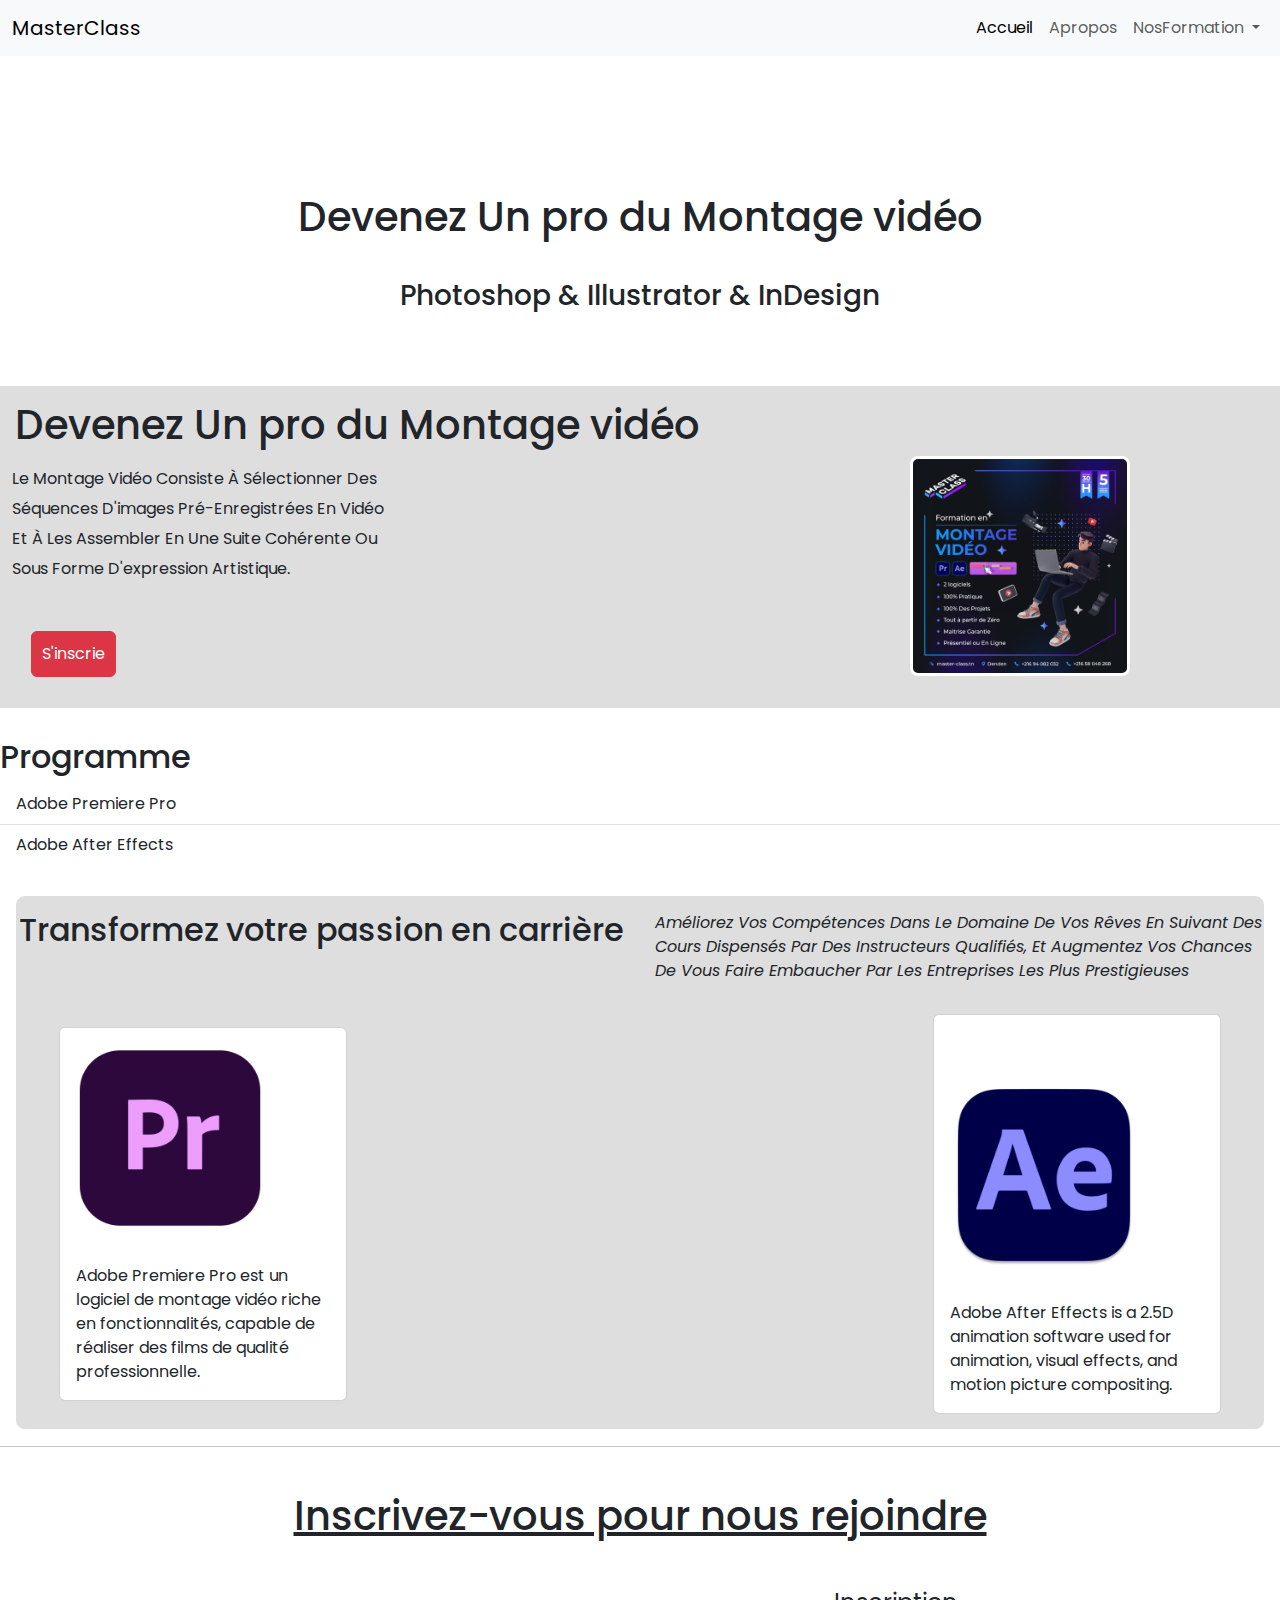
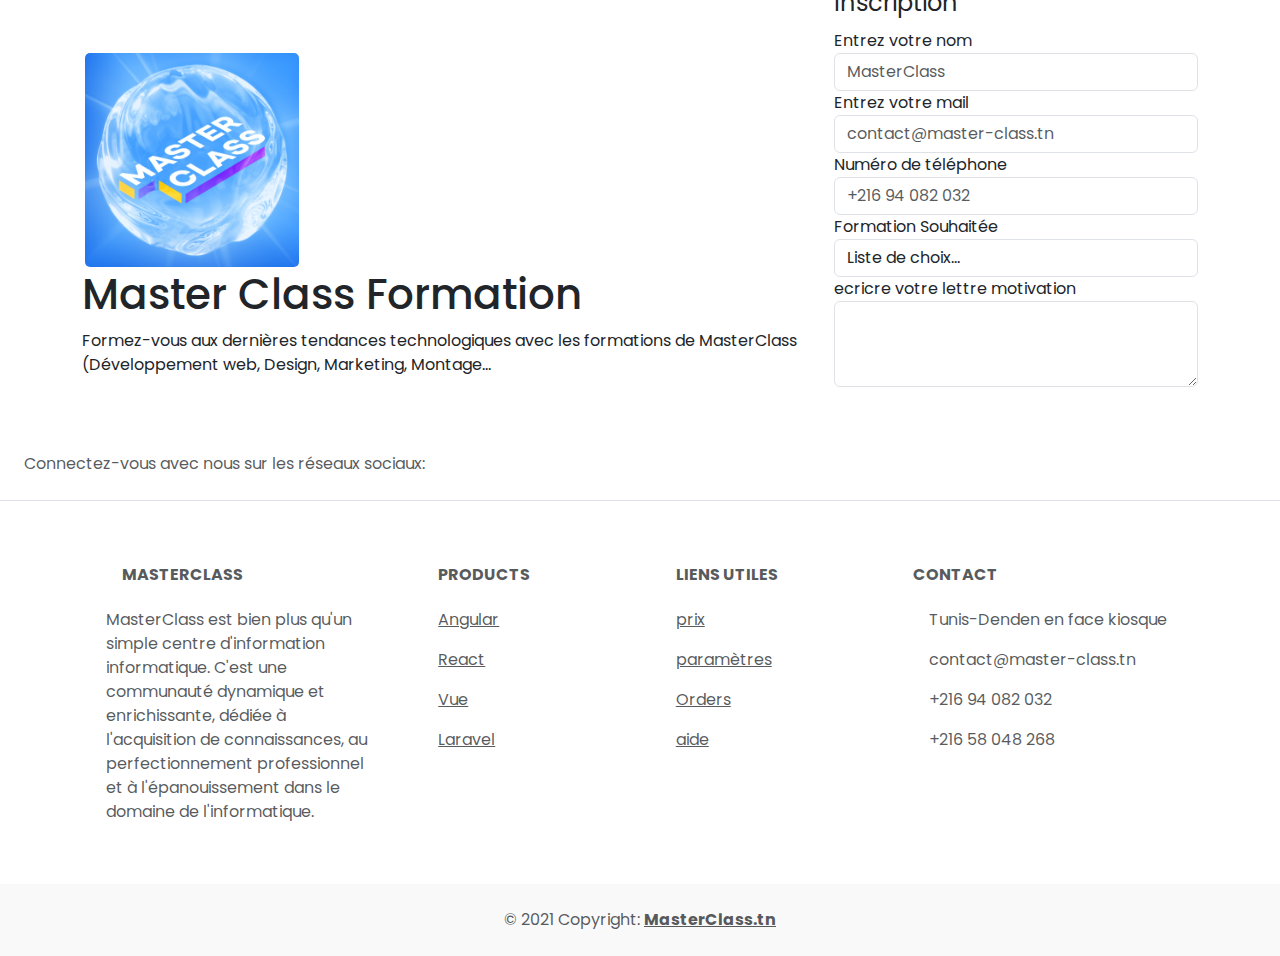
<file: autres/pages/MontageVideo.html>
<!DOCTYPE html>
<html lang="en">

<head>
    <meta charset="UTF-8">
    <meta name="viewport" content="width=device-width, initial-scale=1.0">
    <title>Montage Video</title>
    <link rel="stylesheet" href="/css/bootstrap.min.css">
    <link rel="stylesheet" href="/css/style.css">
    <link rel="icon" href="/autres/images/masterClassLogo.jpg">
    <script src="/js/bootstrap.bundle.min.js"></script>
</head>

<body>
    <nav class="navbar navbar-expand-lg bg-body-tertiary">
        <div class="container-fluid">
            <a class="navbar-brand" href="#">MasterClass</a>
            <button class="navbar-toggler" type="button" data-bs-toggle="collapse" data-bs-target="#navbarNavDropdown"
                aria-controls="navbarNavDropdown" aria-expanded="false" aria-label="Toggle navigation">
                <span class="navbar-toggler-icon"></span>
            </button>
            <div class="collapse navbar-collapse" id="navbarNavDropdown">
                <ul class="navbar-nav ms-auto mb-2 mb-lg-0">
                    <li class="nav-item">
                        <a class="nav-link active" aria-current="page" href="/index.html">Accueil</a>
                    </li>
                    <li class="nav-item">
                        <a class="nav-link" href="/autres/pages/Apropos.html">Apropos</a>
                    </li>
                    <li class="nav-item dropdown">
                        <a class="nav-link dropdown-toggle" href="#" role="button" data-bs-toggle="dropdown"
                            aria-expanded="false">
                            NosFormation
                        </a>
                        <ul class="dropdown-menu">
                            <li><a class="dropdown-item" href="/autres/pages/Angular&SpringBoot.html">Développement
                                    web</a></li>
                            <li><a class="dropdown-item" href="/autres/pages/DesignGraphique.html">Design Graphiques</a></li>
                            <li><a class="dropdown-item" href="/autres/pages/MontageVideo.html">Montage vidéo</a></li>
                           
                        </ul>
                    </li>
                    <!-- <li class="nav-item">
                        <a class="nav-link" href="#contact">Contact</a>
                    </li> -->

                </ul>
            </div>
        </div>
    </nav>
    <div class="wrap">
        <div class="contain">
            <h1 class="titre1">
                Devenez Un pro du Montage vidéo
            </h1>
            <h3 class="titre2">
                Photoshop & Illustrator & InDesign
            </h3>
        </div>
    </div>
    <div class="wrap2">
        <div class="container11">
            <div id="titreAN">
                <h3>
                    Devenez Un pro du Montage vidéo
                </h3>
            </div>
            <div id="description">
                <p>
                    Le montage vidéo consiste à sélectionner des séquences d'images pré-enregistrées en vidéo et à les assembler en une suite cohérente ou sous forme d'expression artistique.
                </p>

            </div>
            <div class="imgang">
                <img src="/autres/images/MontageVideo.png" alt="">
            </div>
            <div class="btn">
                <button type="button" class="btn btn-danger">S'inscrie</button>
            </div>

        </div>
    </div>
    <div class="liste" style="margin-bottom: 30px;">
        <ul class="list-group list-group-flush">
            <h2>Programme</h2>
            <li class="list-group-item">Adobe Premiere Pro</li>
            <li class="list-group-item">Adobe After Effects</li>
            

        </ul>
    </div>
    <div class="wrapper-div">
        <div class="row">
            <div id="col1" class="col">
                <h2>
                    Transformez votre passion en carrière
                </h2>
            </div>
            <div id="col2" class="col" style="width: 180px;">
                <p>
                    Améliorez vos compétences dans le domaine de vos rêves en suivant des cours dispensés par des
                    instructeurs qualifiés, et augmentez vos chances de vous faire embaucher par les entreprises les
                    plus prestigieuses

                </p>
            </div>

        </div>
        <div class="wrapper-boxes">
            <div class="bx1">
                <div class="card" style="width: 18rem;">
                    <img src="/autres/images/adobe_premiere_pro_premiere_pro_multimedia_software_aplication_icon_191049.png"
                        class="card-img-top" alt="...">
                    <div class="card-body">
                        <p class="card-text">Adobe Premiere Pro est un logiciel de montage vidéo riche en fonctionnalités, capable de réaliser des films de qualité professionnelle.</p>
                    </div>
                </div>
            </div>
            <div class="bx2">
                <div class="card" style="width: 18rem;">
                    <img src="/autres/images/adobe_after_effects_macos_bigsur_icon_190464.png"
                        alt="...">
                    <div class="card-body">
                        <p class="card-text">Adobe After Effects is a 2.5D animation software used for animation, visual effects, and motion picture compositing.
                        </p>
                    </div>
                </div>
            </div>
           


        </div>
        <!-- <div class="wrapper1-boxes">
            <div class="bx1">
                <div class="card" style="width: 18rem;">
                    <img  src="/autres/images/file_type_angular_icon_130754.png" class="card-img-top" alt="...">
                    <div class="card-body">
                        <p class="card-text">Some quick example text to build on the card title and make up the bulk of
                            the card's content.</p>
                    </div>
                </div>
            </div>
            <div class="bx1">
                <div class="card" style="width: 18rem;">
                    <img  src="/autres/images/file_type_html_icon_130541.png" class="card-img-top" alt="...">
                    <div class="card-body">
                        <p class="card-text">Some quick example text to build on the card title and make up the bulk of
                            the card's content.</p>
                    </div>
                </div>
            </div>
            <div class="bx1">
                <div class="card" style="width: 18rem;">
                    <img  src="/autres/images/file_type_css_icon_130661.png" class="card-img-top" alt="...">
                    <div class="card-body">
                        <p class="card-text">Some quick example text to build on the card title and make up the bulk of
                            the card's content.</p>
                    </div>
                </div>
            </div>
            <div class="bx1">
                <div class="card" style="width: 18rem;">
                    <img  src="/autres/images/bootstrap_plain_logo_icon_146619.png" class="card-img-top" alt="...">
                    <div class="card-body">
                        <p class="card-text">Some quick example text to build on the card title and make up the bulk of
                            the card's content.</p>
                    </div>
                </div>
            </div>
        </div> -->
    </div>
    <hr><br>
    <div class="inscri">
        <h2>
            Inscrivez-vous pour nous rejoindre
        </h2>
    </div>
    <div class="container" id="inscription">

        <div class="wrapper">
            <img src="/autres/images/masterClassLogo.jpg" alt="">
            <div class="text-box">
                <h2>Master Class Formation</h2>
                <p>Formez-vous aux dernières tendances technologiques avec les formations de MasterClass (Développement
                    web,
                    Design, Marketing, Montage...</p>
            </div>
        </div>
       
        <form>
            <fieldset>
                <legend>Inscription</legend>

                <div class="form-group">
                    <label for="nom">Entrez votre nom</label>
                    <input type="text" class="form-control" id="nom" placeholder="MasterClass">
                </div>

                <div class="form-group">
                    <label for="email">Entrez votre mail</label>
                    <input type="email" class="form-control" id="email" placeholder="contact@master-class.tn">
                </div>
                <div class="form-group">
                    <label for="email">Numéro de téléphone</label>
                    <input type="tel" class="form-control" id="email" placeholder="+216 94 082 032">
                </div>


                <div class="form-group">
                    <label for="selection">Formation Souhaitée</label>
                    <select id="selection" class="form-control">
                        <option value="">Liste de choix...</option>
                        <optgroup label="Développement Web">
                            <option value="">Botcam Angular & springBoot</option>
                            <option value="">Développement Web FullStackJs-ReactJs</option>
                            <option value="">Développement Mobile</option>

                        </optgroup>
                        <optgroup label="Design">
                            <option value="">Design Graphique</option>
                            <option value="">3D Design Animation</option>
                            <option value="">Photographie</option>
                        </optgroup>
                        <optgroup label="Marketing">
                            <option value="">
                                Marketing Digital
                            </option>
                        </optgroup>
                    </select>
                </div>
                <div class="Description">
                    <label for="bio">ecricre votre lettre motivation</label>
                    <textarea class="form-control" id="bio" rows="3"></textarea>
                </div>
            </fieldset>
        </form>
    </div>

</body>
<!-- Footer -->

<footer class="text-center text-lg-start bg-white text-muted">
    <!-- Section: Social media -->
    <section class="d-flex justify-content-center justify-content-lg-between p-4 border-bottom">
        <!-- Left -->
        <div class="me-5 d-none d-lg-block">
            <span>Connectez-vous avec nous sur les réseaux sociaux:</span>
        </div>
        <!-- Left -->

        <!-- Right -->
        <div>
            <a href="" class="me-4 link-secondary">
                <i class="fab fa-facebook-f"></i>
            </a>
            <a href="" class="me-4 link-secondary">
                <i class="fab fa-twitter"></i>
            </a>
            <a href="" class="me-4 link-secondary">
                <i class="fab fa-google"></i>
            </a>
            <a href="" class="me-4 link-secondary">
                <i class="fab fa-instagram"></i>
            </a>
            <a href="" class="me-4 link-secondary">
                <i class="fab fa-linkedin"></i>
            </a>
            <a href="" class="me-4 link-secondary">
                <i class="fab fa-github"></i>
            </a>
        </div>
        <!-- Right -->
    </section>
    <!-- Section: Social media -->

    <!-- Section: Links  -->
    <section class="">
        <div class="container text-center text-md-start mt-5">
            <!-- Grid row -->
            <div class="row mt-3">
                <!-- Grid column -->
                <div class="col-md-3 col-lg-4 col-xl-3 mx-auto mb-4">
                    <!-- Content -->
                    <h6 class="text-uppercase fw-bold mb-4">
                        <i class="fas fa-gem me-3 text-secondary"></i>MasterClass
                    </h6>
                    <p>
                        MasterClass est bien plus qu'un simple centre d'information informatique. C'est une communauté
                        dynamique et
                        enrichissante, dédiée à l'acquisition de connaissances, au perfectionnement professionnel et à
                        l'épanouissement dans le domaine de l'informatique.
                    </p>
                </div>
                <!-- Grid column -->

                <!-- Grid column -->
                <div class="col-md-2 col-lg-2 col-xl-2 mx-auto mb-4">
                    <!-- Links -->
                    <h6 class="text-uppercase fw-bold mb-4">
                        Products
                    </h6>
                    <p>
                        <a href="#!" class="text-reset">Angular</a>
                    </p>
                    <p>
                        <a href="#!" class="text-reset">React</a>
                    </p>
                    <p>
                        <a href="#!" class="text-reset">Vue</a>
                    </p>
                    <p>
                        <a href="#!" class="text-reset">Laravel</a>
                    </p>
                </div>
                <!-- Grid column -->

                <!-- Grid column -->
                <div class="col-md-3 col-lg-2 col-xl-2 mx-auto mb-4">
                    <!-- Links -->
                    <h6 class="text-uppercase fw-bold mb-4">
                        liens utiles
                    </h6>
                    <p>
                        <a href="#!" class="text-reset">prix</a>
                    </p>
                    <p>
                        <a href="#!" class="text-reset">paramètres</a>
                    </p>
                    <p>
                        <a href="#!" class="text-reset">Orders</a>
                    </p>
                    <p>
                        <a href="#!" class="text-reset">aide</a>
                    </p>
                </div>
                <!-- Grid column -->

                <!-- Grid column -->
                <div class="col-md-4 col-lg-3 col-xl-3 mx-auto mb-md-0 mb-4">
                    <!-- Links -->
                    <h6 class="text-uppercase fw-bold mb-4">Contact</h6>
                    <p><i class="fas fa-home me-3 text-secondary"></i> Tunis-Denden en face kiosque</p>
                    <p>
                        <i class="fas fa-envelope me-3 text-secondary"></i>
                        contact@master-class.tn
                    </p>
                    <p><i class="fas fa-phone me-3 text-secondary"></i> +216 94 082 032</p>
                    <p><i class="fas fa-print me-3 text-secondary"></i> +216 58 048 268</p>
                </div>
                <!-- Grid column -->
            </div>
            <!-- Grid row -->
        </div>
    </section>
    <!-- Section: Links  -->

    <!-- Copyright -->
    <div class="text-center p-4" style="background-color: rgba(0, 0, 0, 0.025);">
        © 2021 Copyright:
        <a class="text-reset fw-bold" href="https://master-class.tn/">MasterClass.tn</a>
    </div>
    <!-- Copyright -->
</footer>
<!-- Footer -->

</html>
</file>
<file: css/style.css>
@import url('https://fonts.googleapis.com/css2?family=Poppins:wght@300;400;500;600;700;800;900&display=swap');

* {
    margin: 0;
    padding: 0;
    box-sizing: border-box;
    font-family: 'Poppins', sans-serif;
}
body{
    width: 100%;
    box-sizing: border-box;
}

.wrapper {
    margin: 15px auto;
    width: 70%;

}

img {
    margin-top: 50px;
    max-width: 220px;
    border: 3px solid #fff;
    border-radius: 8px;

}

.text-box h2 {
    font-size: 42px;
}

.container {
    width: 100%;
    min-height: 300px;


    display: flex;
    flex-direction: row;
    justify-content: space-between;
    margin-bottom: 20px;
}

.box1,
.box2,
.box3 {
    display: flex;
    flex-direction: row;
    background-color: #dedede;
    flex-basis: 30%;
    align-items: center;
    justify-content: center;
    /* border: 1px solid black;
    border-radius: 10px;
    box-shadow: 10px; */
}

.card-img-top {
    margin-top: 0;
    align-items: center;
    justify-content: center;
}

.ph1 h2 {
    font-family: Arial, Helvetica, sans-serif;
    font-size: 42px;
    text-align: center;
}

.wrapper1 {
    margin: 15px auto;
    width: 70%;

}

img {
    margin-top: 50px;
    max-width: 220px;
    border: 3px solid #fff;
    border-radius: 8px;

}

.text-box1 h2 {
    font-size: 42px;
}

.container2 {
    width: 100%;
    min-height: 300px;
    box-sizing: border-box;

    display: flex;
    flex-direction: row;
    justify-content: space-between;
    margin-bottom: 20px;
}

.bo1,
.bo2,
.bo3 {
    display: flex;
    flex-direction: row;
    /* min-height: 300px; */
    box-sizing: border-box;
    flex-basis: 30%;
    align-items: center;
    justify-content: center;
    /* border: 1px solid black;
    border-radius: 10px;
    box-shadow: 10px; */
}

.wrap {
    width: 70%;
    display: flex;
    flex-direction: column;
    min-height: 100px;
    margin: auto;


}

.contain {
    width: 100%;
    /* min-height: 160px; */

    display: flex;
    height: 300px;
    justify-content: center;
    align-items: center;
    margin-top: 15px;
    margin-bottom: 15px;
    /* margin-right: 15px;
    margin-left: 15px; */
    position: relative;
    border: 1px #fff solide;
    border-radius: 50px;
}

.titre1 {
    align-items: center;
    justify-content: center;
}

.titre2 {
    position: absolute;
    bottom: 50px;
    align-items: center;
    justify-content: center;
}

/* .boox1{
    display: flex;
    flex-direction: row;
    margin-bottom: 10px;
    margin-top: 15px;
    justify-content: space-between;
    min-height: 50px;
    margin-top: 30px;
}

.apropos-div{
    width: 100%;
    display: flex;
    flex-direction: row;
    margin-bottom: 10px;
    margin-top: 15px;

    min-height: 50px;
    margin-top: 30px;
}
.phrase2{
    display: flex;
    flex-direction: row
} */

.wraper2
{
   
    width: 60%;
    display: flex;
    flex-direction: column;
    min-height: 100px;
    min-height: 300px;
    margin: auto;
    /* position: relative; */
   

}
.container11{
    width: 100%;
   
    display: flex;
    flex-direction: column;
    margin-bottom: 10px;
    background-color: #dedede;
    min-height: 50px;
    margin-bottom: 30px;
    position: relative;
    
}
#titreAN h3
{
    font-size: 40px ;
    padding-left: 15px;
    padding-top: 15px;
    display: flex;
    flex-direction: row;
    margin-bottom: 15px;
}
#description p{
    display: flex;
    flex-direction: row;
    width: 400px;
    padding-left: 12px;
    padding: top 10px ;
    line-height: 30px;
    text-transform: capitalize;
   
}
.imgang img{
    
    display: flex;
    flex-direction: row;
    width: 100%;
    position: absolute;
    right: 150px;
    top: 20px;
   
   
    
}
.btn{
    display: flex;
    flex-direction: row;
    padding: 10px;
    margin: 10px;

}
.wrapper-div{
    background-color: #dedede;
    min-height: 200px;
    border: 1px solid white;
    border-radius: 10px;
    margin: 15px;
    
}
#col1{
    padding-left: 15px;
    padding-top: 15px;
}
#col2{
    padding-left: 15px;
    padding-top: 15px;
    font-style: italic;
    text-transform: capitalize;
}

.wrapper-boxes
{
    width: 100%;
    min-height: 300px;
    margin-top: 15px;
    box-sizing: border-box;
    display: flex;
    flex-direction: row;
    justify-content: space-between;
    margin-bottom: 15px;
}
.bx1{
    display: flex;
    flex-direction: row;
    background-color: #dedede;
    flex-basis: 30%;
    align-items: center;
    justify-content: center;
}
.bx2{
    display: flex;
    flex-direction: row;
    background-color: #dedede;
    flex-basis: 30%;
    align-items: center;
    justify-content: center;
}
.bx3{
    display: flex;
    flex-direction: row;
    background-color: #dedede;
    flex-basis: 30%;
    align-items: center;
    justify-content: center;
}

#inscription{
    margin-bottom: 20px;
}
.inscri{
    margin-bottom: 20px;
    padding:5px;
    display: flex;
    flex-direction: row;
    align-items: center;
    justify-content: center;
    
}
.inscri h2{
    align-items: center;
    margin-bottom: 20px;
    text-decoration: underline;
    font-size: 40px;

}

.wraper-apropos{
    /* background-color: #dedede; */
    margin-top: 20px;
    margin-bottom: 20px;
   display: flex;
   flex-direction: row;
   position: relative;
   box-sizing: border-box;
}
#coool1 img {
 height: 340px;
 position: absolute;
 left: 200px;
 bottom: 26px;
}
.wrapper-avenir{
    border-radius: 9px;
    box-shadow: rgba(50, 50, 93, 0.25) 0px 50px 100px -20px, rgba(0, 0, 0, 0.3) 0px 30px 60px -30px;
    padding: 15px;
    margin: 20px;
    margin-bottom: 4%;
}














/* @media (max-width :768px){
    .wrapper-boxes {
        height: auto!important;
        overflow: hidden;
        }
        .bx1,.bx2, bx3{
            padding:.4rem ;
            font-size: small;
            text-align: left;
            color:#9b9a9c;
            line-height: normal;
            }
            .bx1 img,.bx2 img ,bx3 img{
                width:auto !important;
                max-width: none !important; 
                min-width:none !important;
                border-radius: unset !important;
                margin-right:unset !important;
                box-shadow: unset !important;
                object-fit: cover !important;
                -webkit-filter: grayscale(50%); /* Safari 6.0 -
                filter: grayscale(50%); */
                /* opacity: 0.5;}
                .bx1 h3,.bx2 h3,bx3 h3{
                    display: inline-block;
                    background: transparent;
                    position: relative;
                    top:-.1em;
                    right:.7em;
                    z-index: 8;
                    letter-spacing: -.02em;
                    word-break: break-word;
                    padding: 4px 10px;
                    font-size: 1rem;
                    color:#fff;
                    text-transform: uppercase;
                    line-height: normal;
                    white-space: nowrap;
                    overflow: hidden;

                }

} */
</file>
